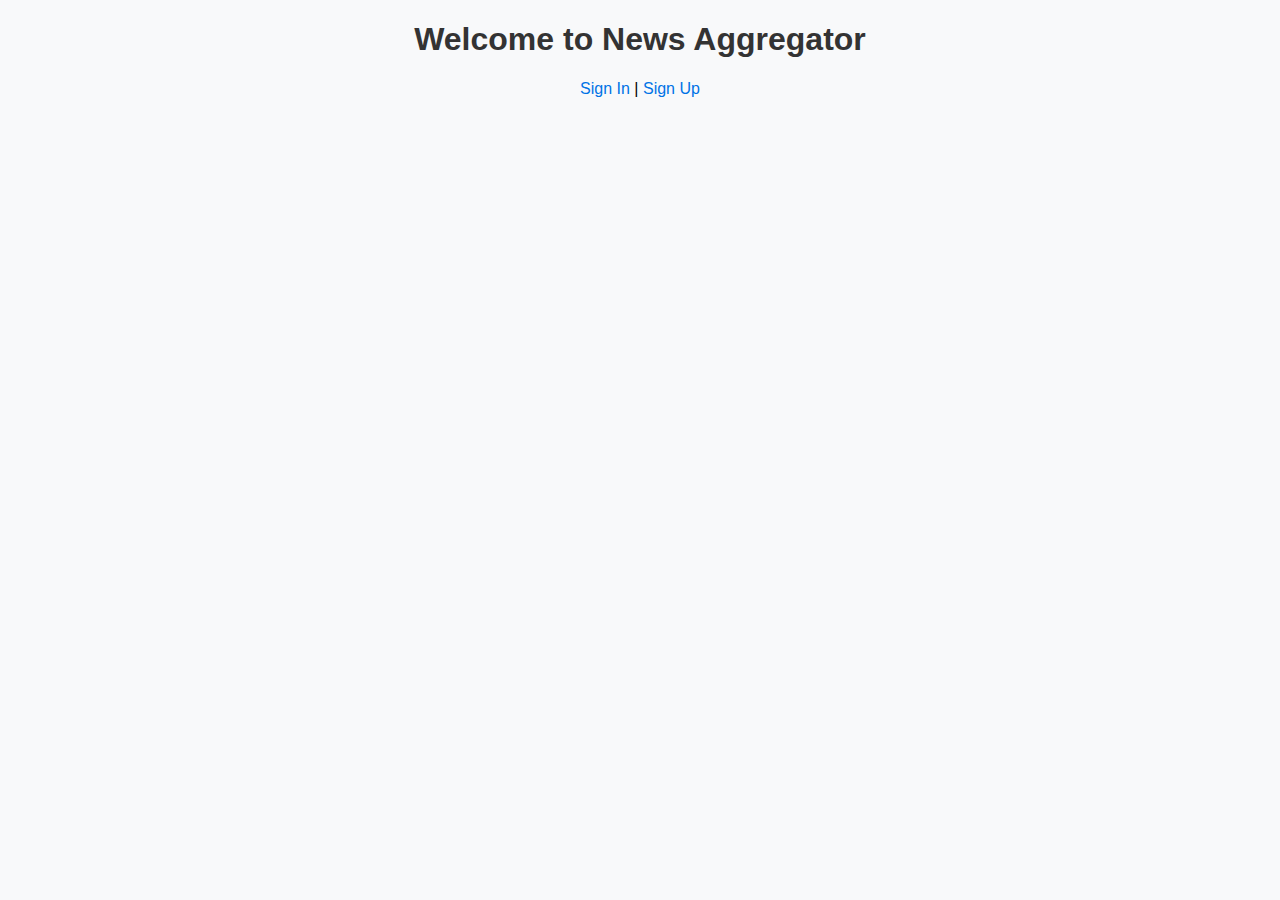
<file: index.html>
<!DOCTYPE html>
<html lang="en">
<head>
    <meta charset="UTF-8">
    <meta name="viewport" content="width=device-width, initial-scale=1.0">
    <title>News Aggregator</title>
    <link rel="stylesheet" href="assets/css/styles.css">
</head>
<body>
    <h1>Welcome to News Aggregator</h1>
    <a href="sign-in.html">Sign In</a> | <a href="sign-up.html">Sign Up</a>
</body>
</html>
</file>
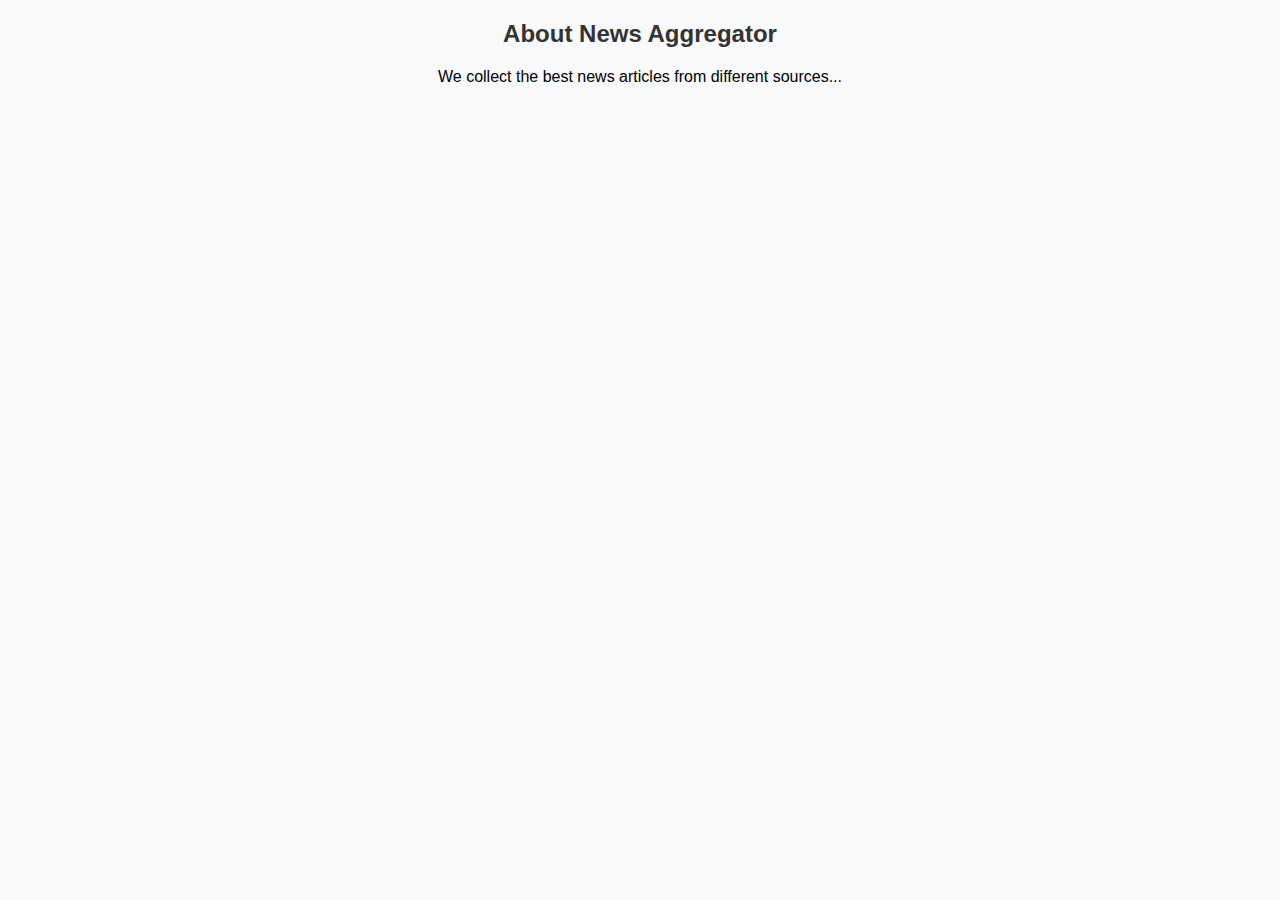
<file: about.html>
<!DOCTYPE html>
<html lang="en">
<head>
    <meta charset="UTF-8">
    <meta name="viewport" content="width=device-width, initial-scale=1.0">
    <title>About Us</title>
    <link rel="stylesheet" href="assets/css/styles.css">
</head>
<body>
    <h2>About News Aggregator</h2>
    <p>We collect the best news articles from different sources...</p>
</body>
</html>
</file>
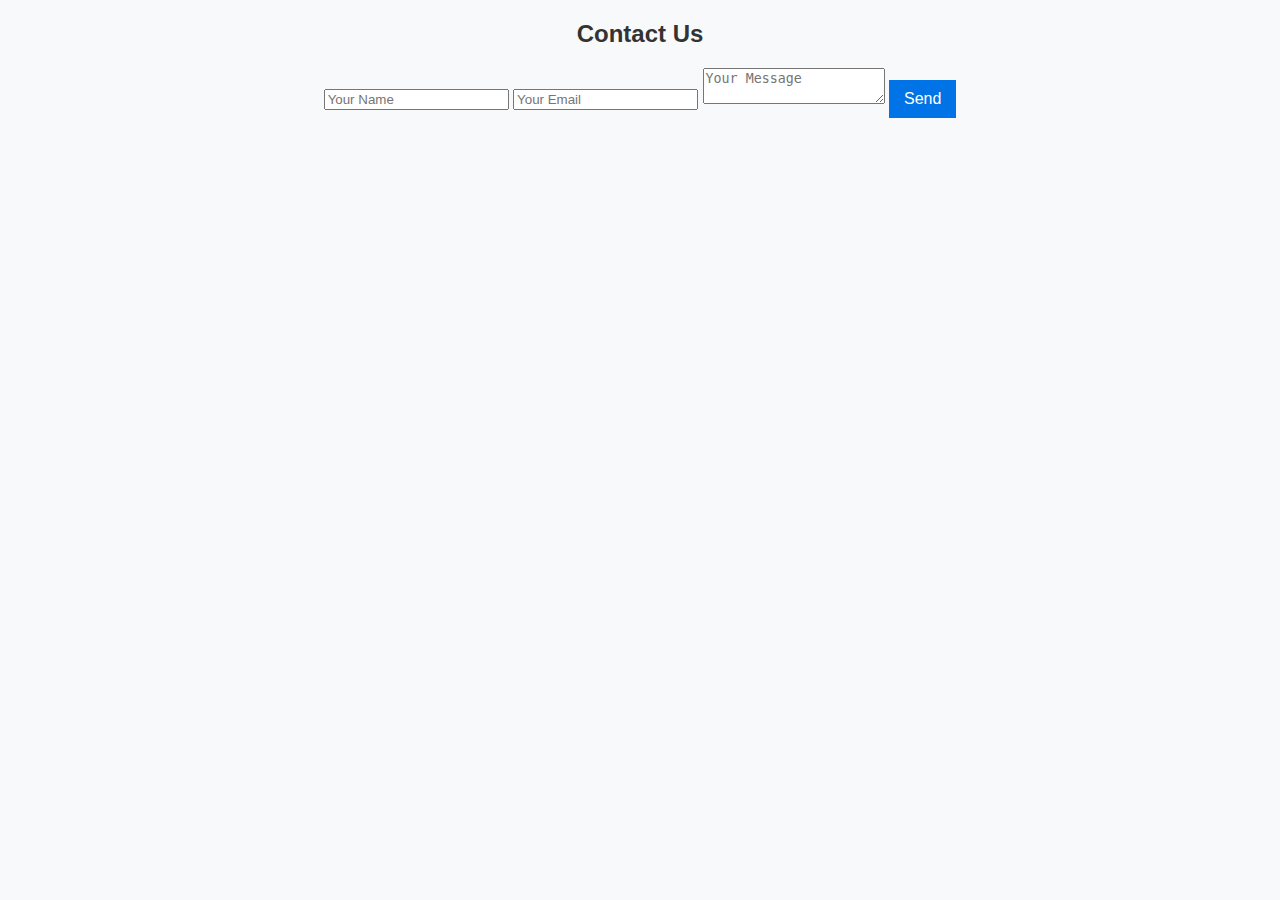
<file: contact.html>
<!DOCTYPE html>
<html lang="en">
<head>
    <meta charset="UTF-8">
    <meta name="viewport" content="width=device-width, initial-scale=1.0">
    <title>Contact Us</title>
    <link rel="stylesheet" href="assets/css/styles.css">
</head>
<body>
    <h2>Contact Us</h2>
    <form>
        <input type="text" placeholder="Your Name" required>
        <input type="email" placeholder="Your Email" required>
        <textarea placeholder="Your Message"></textarea>
        <button type="submit">Send</button>
    </form>
</body>
</html>
</file>
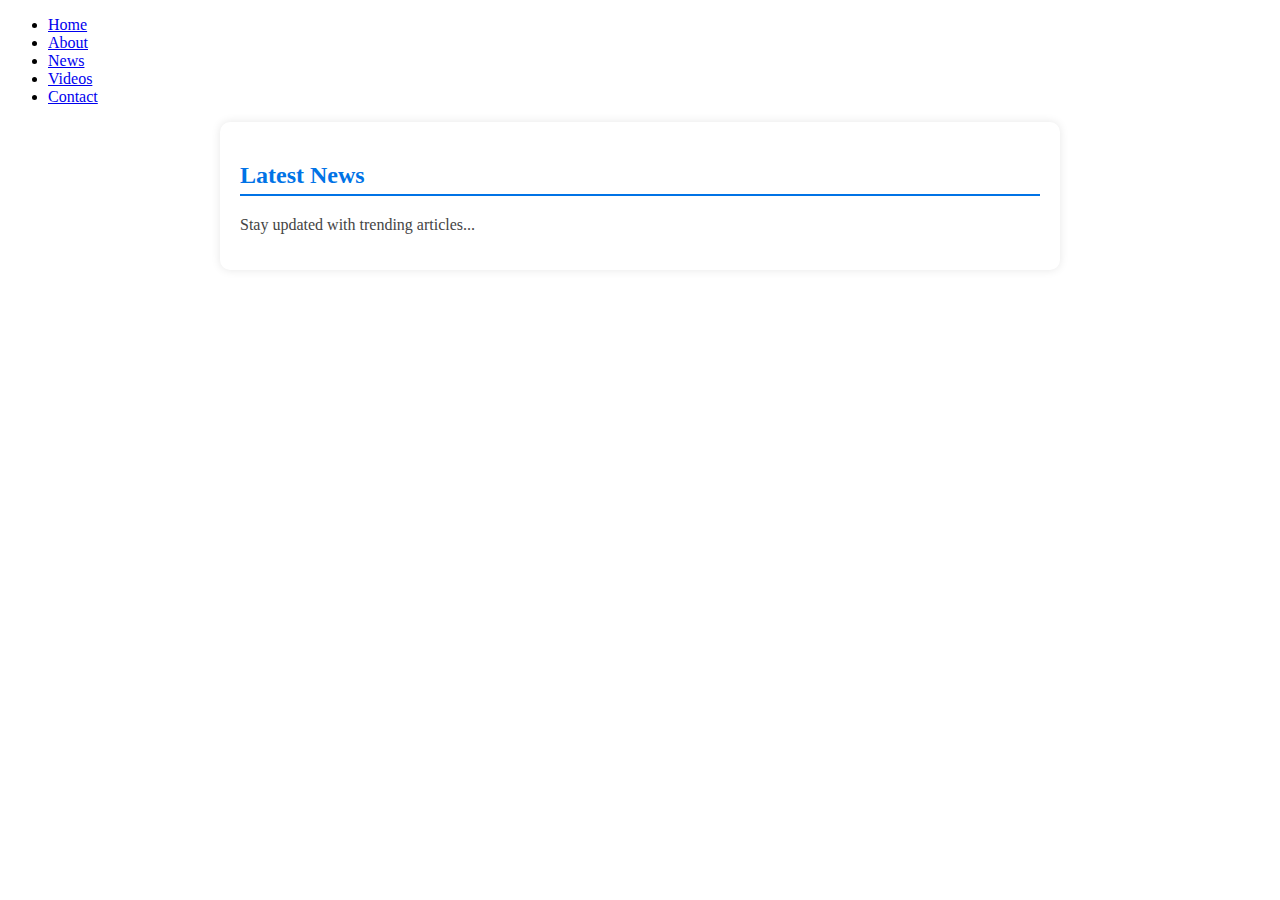
<file: home.html>
<!DOCTYPE html>
<html lang="en">
<head>
    <meta charset="UTF-8">
    <meta name="viewport" content="width=device-width, initial-scale=1.0">
    <title>Dashboard</title>
    <link rel="stylesheet" href="assets/css/home.css">
</head>
<body>
    <nav>
        <ul>
            <li><a href="home.html">Home</a></li>
            <li><a href="about.html">About</a></li>
            <li><a href="news.html">News</a></li>
            <li><a href="videos.html">Videos</a></li>
            <li><a href="contact.html">Contact</a></li>
        </ul>
    </nav>
    <section id="news">
        <h2>Latest News</h2>
        <p>Stay updated with trending articles...</p>
    </section>
</body>
</html>
</file>
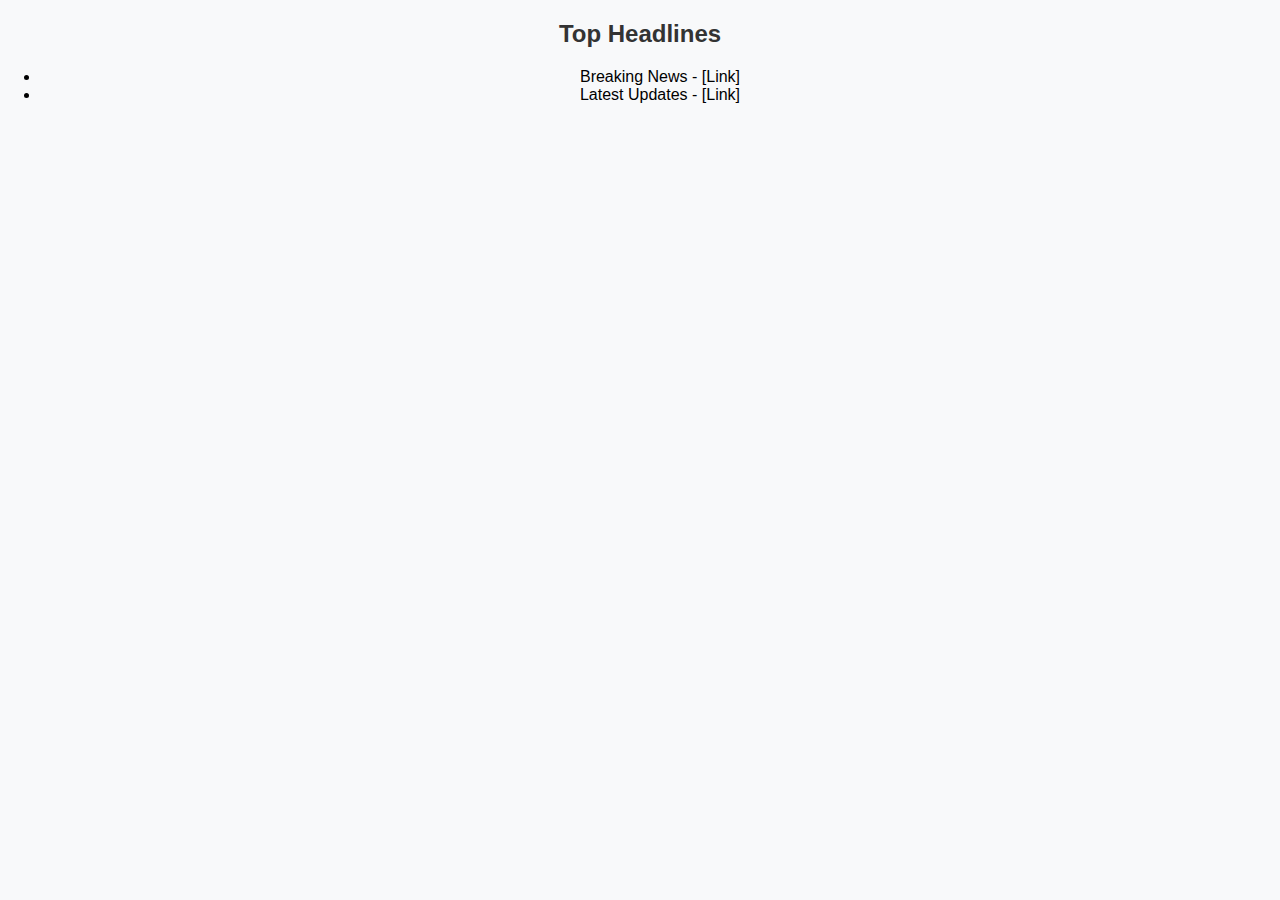
<file: news.html>
<!DOCTYPE html>
<html lang="en">
<head>
    <meta charset="UTF-8">
    <meta name="viewport" content="width=device-width, initial-scale=1.0">
    <title>News</title>
    <link rel="stylesheet" href="assets/css/styles.css">
</head>
<body>
    <h2>Top Headlines</h2>
    <ul>
        <li>Breaking News - [Link]</li>
        <li>Latest Updates - [Link]</li>
    </ul>
</body>
</html>
</file>
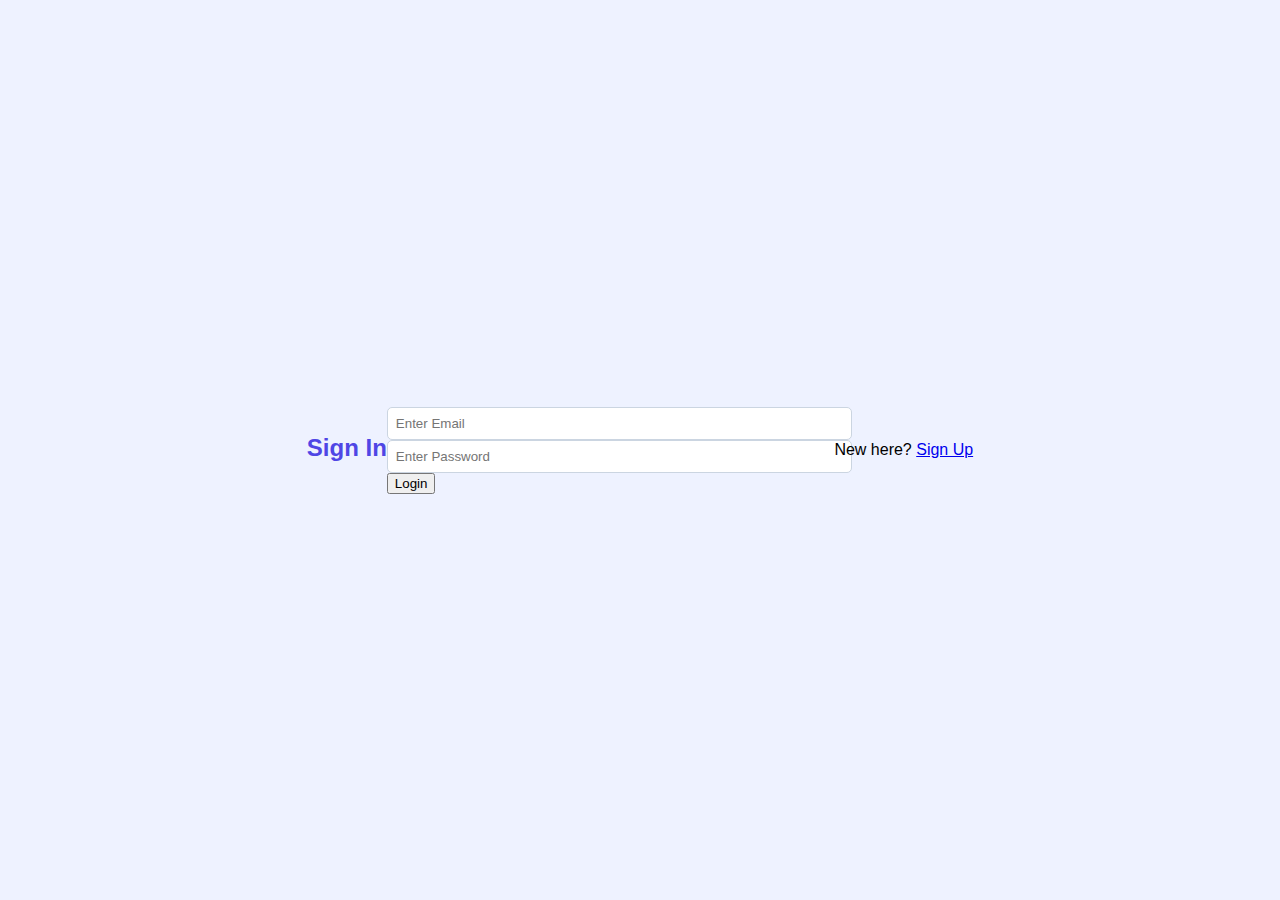
<file: sign-in.html>
<!DOCTYPE html>
<html lang="en">
<head>
    <meta charset="UTF-8">
    <meta name="viewport" content="width=device-width, initial-scale=1.0">
    <title>Sign In</title>
    <link rel="stylesheet" href="assets/css/sign-in.css">
</head>
<body>
    <h2>Sign In</h2>
    <form action="home.html" method="GET">
        <input type="email" placeholder="Enter Email" required>
        <input type="password" placeholder="Enter Password" required>
        <button type="submit">Login</button>
    </form>
    <p>New here? <a href="sign-up.html">Sign Up</a></p>
</body>
</html>
</file>
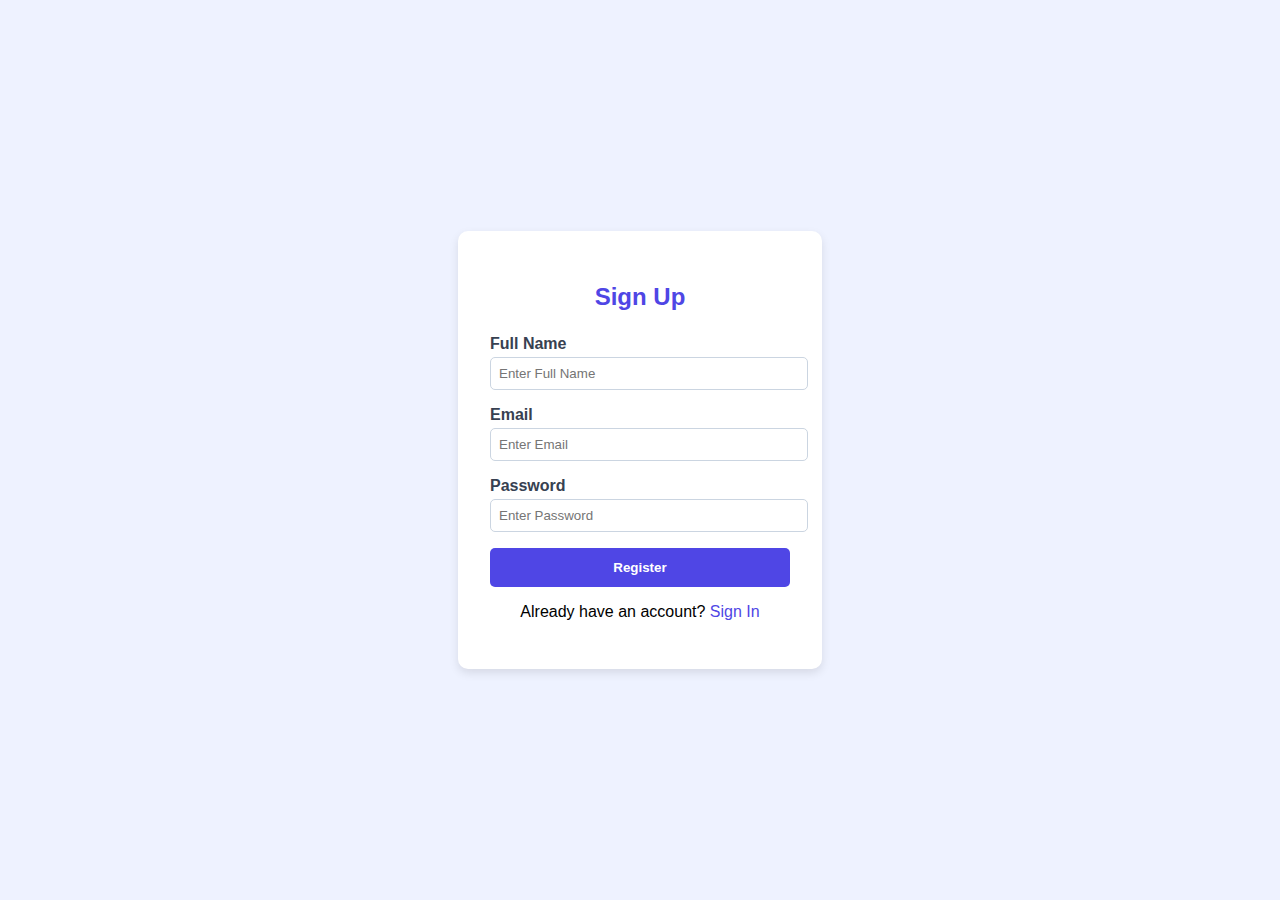
<file: sign-up.html>
<!DOCTYPE html>
<html lang="en">
<head>
  <meta charset="UTF-8" />
  <meta name="viewport" content="width=device-width, initial-scale=1.0"/>
  <title>Sign Up</title>
  <link rel="stylesheet" href="assets/css/sign-in.css">
</head>
<body>
  <div class="container">
    <h2>Sign Up</h2>

    <form action="sign-in.html" method="GET" class="form">
      <div class="form-group">
        <label for="fullname">Full Name</label>
        <input 
          type="text" 
          id="fullname" 
          name="fullname" 
          placeholder="Enter Full Name" 
          required
        >
      </div>

      <div class="form-group">
        <label for="email">Email</label>
        <input 
          type="email" 
          id="email" 
          name="email" 
          placeholder="Enter Email" 
          required
        >
      </div>

      <div class="form-group">
        <label for="password">Password</label>
        <input 
          type="password" 
          id="password" 
          name="password" 
          placeholder="Enter Password" 
          required
        >
      </div>

      <button type="submit" class="btn">Register</button>
    </form>
<form onsubmit="saveName()" action="sign-in.html" method="GET">

    <p class="signup-link">Already have an account? <a href="sign-in.html">Sign In</a></p>
  </div>
</body>
</html>
<script>
  function saveName() {
    const name = document.getElementById("fullname").value;
    localStorage.setItem("username", name);
  }
</script>
</file>
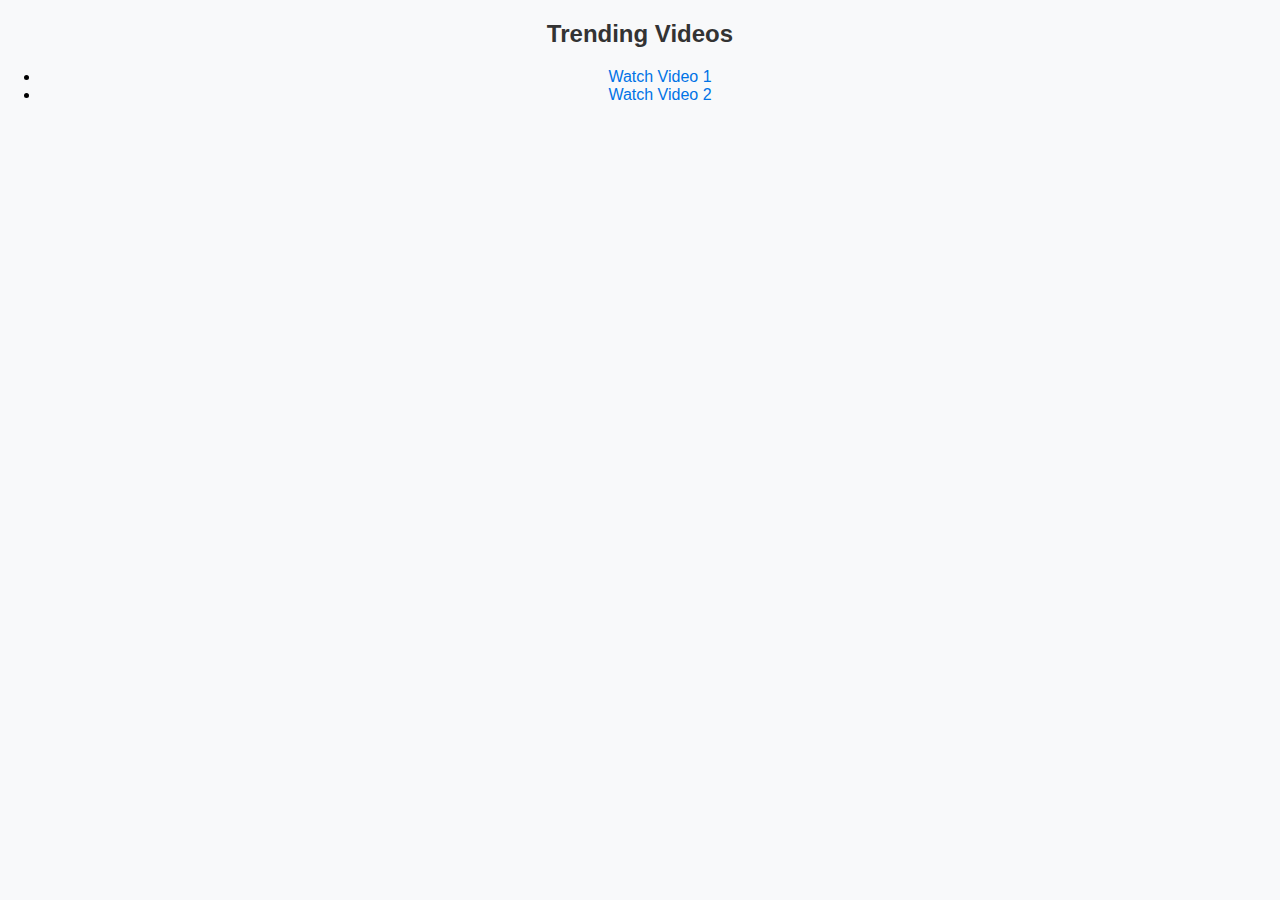
<file: videos.html>
<!DOCTYPE html>
<html lang="en">
<head>
    <meta charset="UTF-8">
    <meta name="viewport" content="width=device-width, initial-scale=1.0">
    <title>Videos</title>
    <link rel="stylesheet" href="assets/css/styles.css">
</head>
<body>
    <h2>Trending Videos</h2>
    <ul>
        <li><a href="#">Watch Video 1</a></li>
        <li><a href="#">Watch Video 2</a></li>
    </ul>
</body>
</html>
</file>
<file: assets/css/styles.css>
/* General Styles */
body {
    font-family: Arial, sans-serif;
    background-color: #f8f9fa;
    text-align: center;
    margin: 0;
    padding: 0;
}

/* Navigation */
nav {
    background-color: #0073e6;
    padding: 10px;
}
nav ul {
    list-style: none;
    display: flex;
    justify-content: center;
    gap: 20px;
    padding: 0;
}
nav a {
    text-decoration: none;
    font-size: 18px;
    color: white;
    font-weight: bold;
    padding: 5px 10px;
}
nav a:hover {
    background-color: #005bb5;
    border-radius: 5px;
}

/* Headings */
h1, h2 {
    color: #333;
}

/* Links */
a {
    text-decoration: none;
    color: #0073e6;
}
a:hover {
    text-decoration: underline;
}

/* Buttons */
button {
    background-color: #0073e6;
    color: white;
    border: none;
    padding: 10px 15px;
    cursor: pointer;
    font-size: 16px;
}
button:hover {
    background-color: #005bb5;
}
</file>
<file: assets/css/home.css>
/* Dashboard Layout */
#news {
    background-color: white;
    padding: 20px;
    border-radius: 10px;
    box-shadow: 0px 0px 10px rgba(0, 0, 0, 0.1);
    max-width: 800px;
    margin: auto;
    text-align: left;
}

/* News Titles */
#news h2 {
    font-size: 24px;
    color: #0073e6;
    border-bottom: 2px solid #0073e6;
    padding-bottom: 5px;
}

/* News Text */
#news p {
    font-size: 16px;
    color: #444;
}

/* Responsive */
@media (max-width: 600px) {
    #news {
        width: 90%;
    }
}
</file>
<file: assets/css/sign-in.css>
/* sign-in.css */
body {
  font-family: Arial, sans-serif;
  background: #eef2ff;
  display: flex;
  justify-content: center;
  align-items: center;
  height: 100vh;
  margin: 0;
}

.container {
  background: white;
  padding: 2rem;
  border-radius: 10px;
  box-shadow: 0 4px 10px rgba(0,0,0,0.1);
  width: 300px;
}

h2 {
  text-align: center;
  color: #4f46e5;
  margin-bottom: 1.5rem;
}

.form-group {
  margin-bottom: 1rem;
}

label {
  display: block;
  margin-bottom: 0.25rem;
  font-weight: bold;
  color: #374151;
}

input {
  width: 100%;
  padding: 0.5rem;
  border: 1px solid #cbd5e1;
  border-radius: 5px;
}

input:focus {
  border-color: #6366f1;
  outline: none;
}

.btn {
  width: 100%;
  padding: 0.75rem;
  background: #4f46e5;
  color: white;
  border: none;
  border-radius: 5px;
  font-weight: bold;
  cursor: pointer;
}

.btn:hover {
  background: #4338ca;
}

.signup-link {
  text-align: center;
  margin-top: 1rem;
}

.signup-link a {
  color: #4f46e5;
  text-decoration: none;
}

.signup-link a:hover {
  text-decoration: underline;
}
</file>
